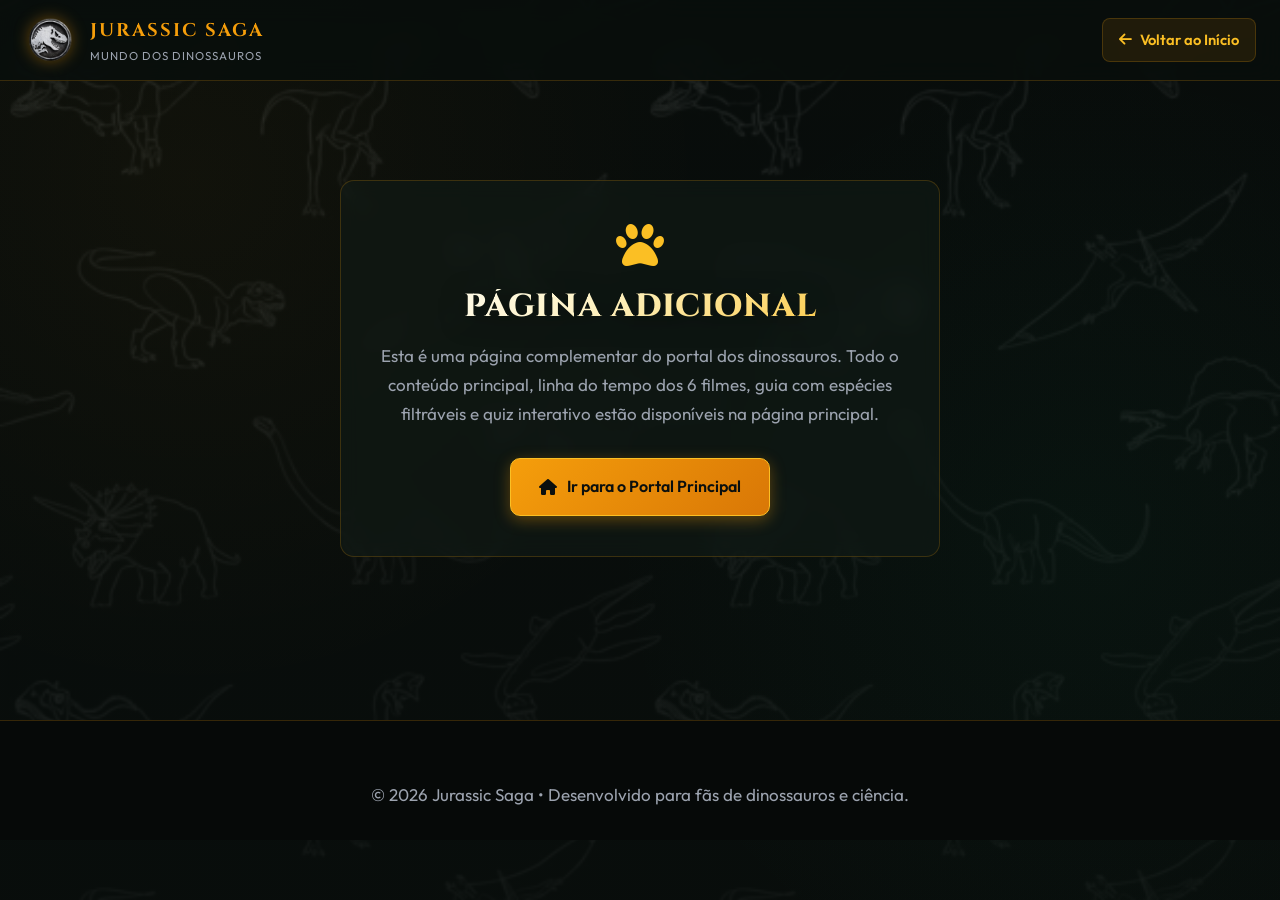
<file: outro.html>
<!DOCTYPE html>
<html lang="pt-br">

<head>
    <meta charset="UTF-8">
    <meta name="viewport" content="width=device-width, initial-scale=1.0">
    <title>Página Extra | Jurassic Saga</title>
    <link rel="shortcut icon" href="img/Favicon.png" type="image/png">
    <link rel="preconnect" href="https://fonts.googleapis.com">
    <link rel="preconnect" href="https://fonts.gstatic.com" crossorigin>
    <link href="https://fonts.googleapis.com/css2?family=Cinzel:wght@600;700;800&family=Outfit:wght@400;600&display=swap" rel="stylesheet">
    <link rel="stylesheet" href="https://cdnjs.cloudflare.com/ajax/libs/font-awesome/6.4.2/css/all.min.css">
    <link rel="stylesheet" href="css/reset.css">
    <link rel="stylesheet" href="css/estilo.css">
</head>

<body>
    <header class="cabecalho">
        <div class="nav-container">
            <a href="index.html#inicio" class="logo">
                <img src="img/logo.png" alt="Logotipo Jurassic Saga">
                <div class="logo-text">
                    <span class="logo-title">Jurassic Saga</span>
                    <span class="logo-subtitle">Mundo dos Dinossauros</span>
                </div>
            </a>
            <a href="index.html#inicio" class="nav-back-btn">
                <i class="fa-solid fa-arrow-left"></i> Voltar ao Início
            </a>
        </div>
    </header>

    <main class="container" style="padding-top: 140px; min-height: 80vh; text-align: center;">
        <div class="stat-card" style="max-width: 600px; margin: 40px auto; padding: 40px 20px;">
            <i class="fa-solid fa-paw" style="font-size: 3rem; color: var(--amber-glow); margin-bottom: 20px;"></i>
            <h1 class="hero-title" style="font-size: 2rem; margin-bottom: 16px;">Página Adicional</h1>
            <p style="color: var(--text-muted); margin-bottom: 30px;">
                Esta é uma página complementar do portal dos dinossauros. Todo o conteúdo principal, linha do tempo dos 6 filmes, guia com espécies filtráveis e quiz interativo estão disponíveis na página principal.
            </p>
            <a href="index.html" class="btn btn-primary"><i class="fa-solid fa-house"></i> Ir para o Portal Principal</a>
        </div>
    </main>

    <footer class="rodape">
        <div class="container" style="text-align: center;">
            <p>&copy; 2026 Jurassic Saga &bull; Desenvolvido para fãs de dinossauros e ciência.</p>
        </div>
    </footer>
</body>

</html>
</file>
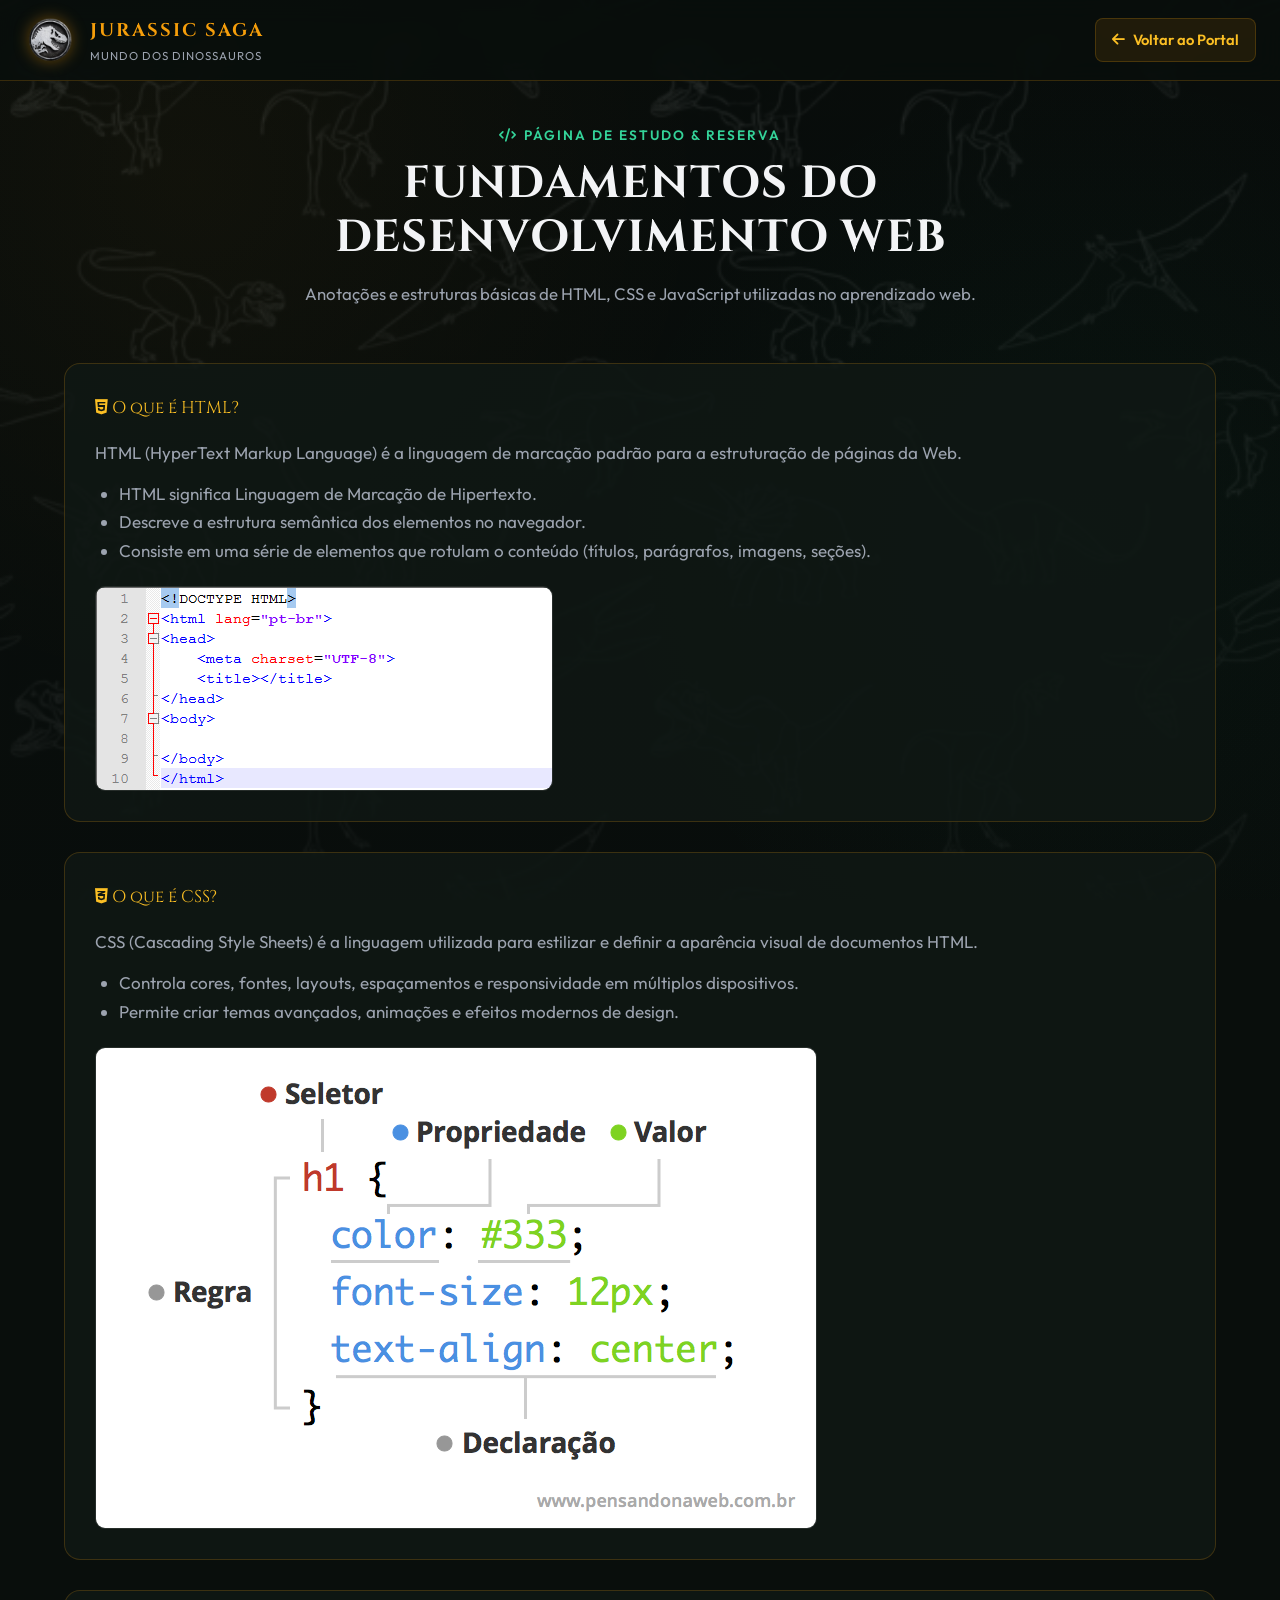
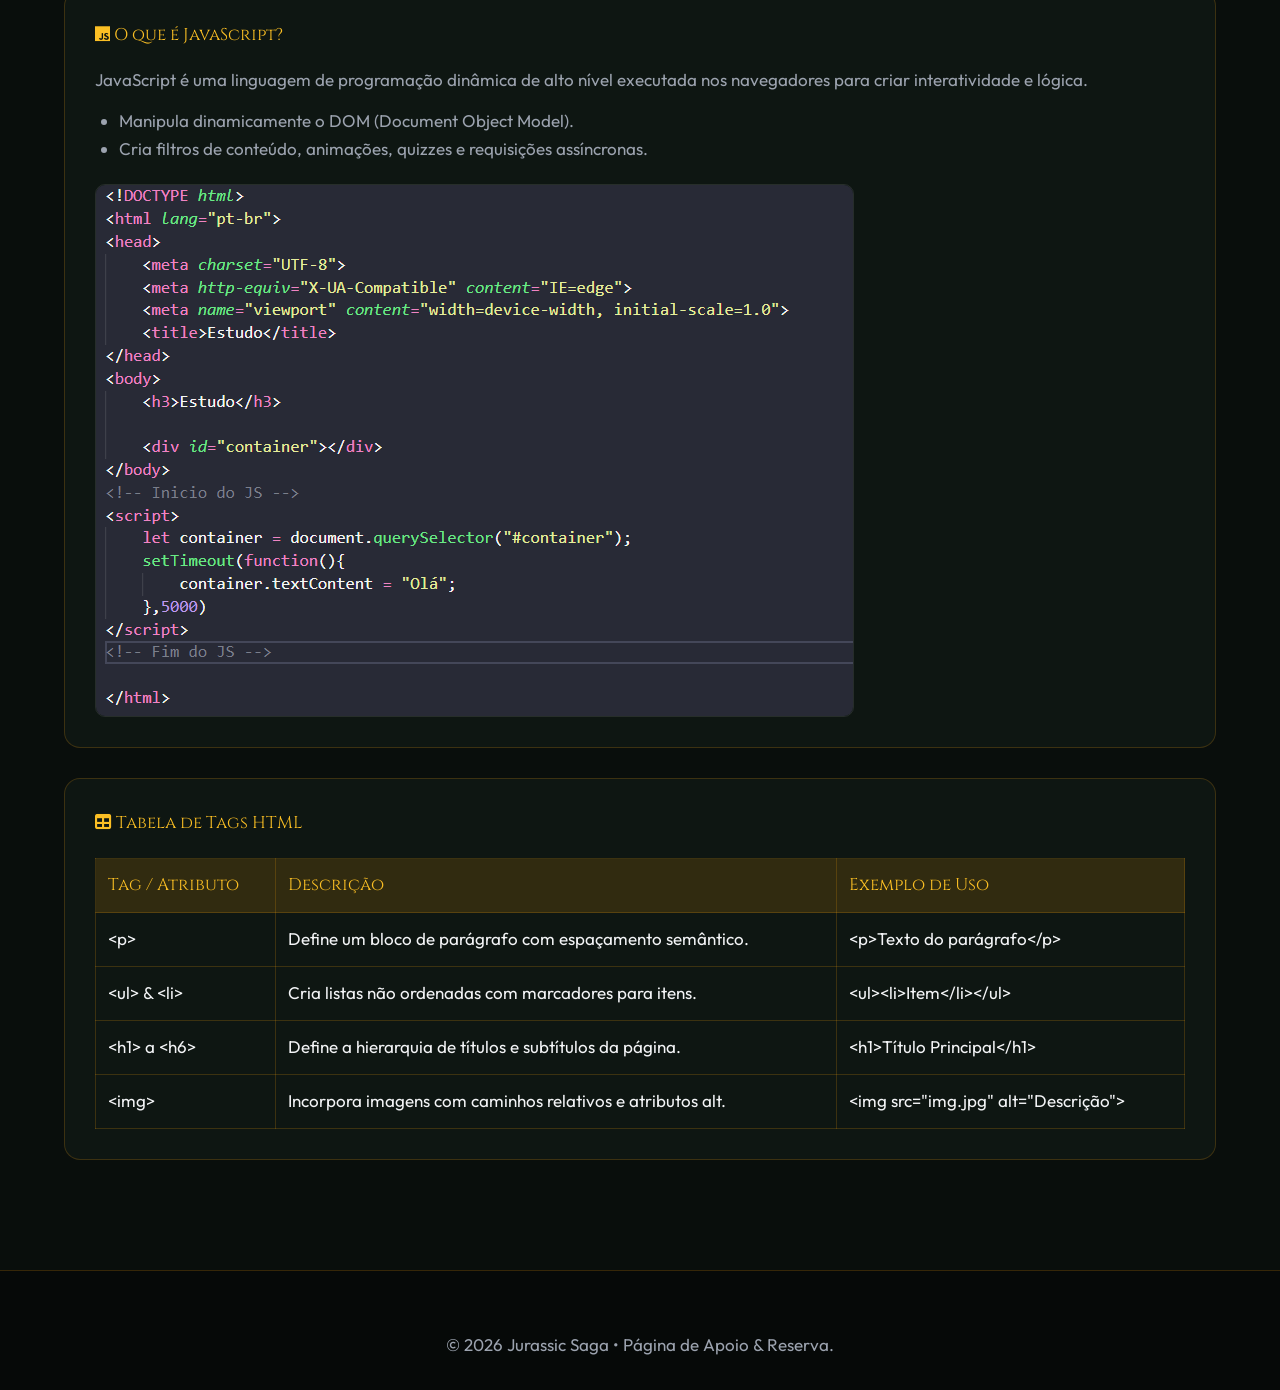
<file: reserva.html>
<!DOCTYPE html>
<html lang="pt-br">

<head>
    <meta charset="UTF-8">
    <meta name="viewport" content="width=device-width, initial-scale=1.0">
    <title>Desenvolvimento Web | Anotações &amp; Reserva</title>
    <link rel="shortcut icon" href="img/Favicon.png" type="image/png">
    <link rel="preconnect" href="https://fonts.googleapis.com">
    <link rel="preconnect" href="https://fonts.gstatic.com" crossorigin>
    <link href="https://fonts.googleapis.com/css2?family=Cinzel:wght@700&family=Outfit:wght@400;600&display=swap" rel="stylesheet">
    <link rel="stylesheet" href="https://cdnjs.cloudflare.com/ajax/libs/font-awesome/6.4.2/css/all.min.css">
    <link rel="stylesheet" href="css/reset.css">
    <link rel="stylesheet" href="css/estilo.css">
    <style>
        .reserva-page {
            padding-top: 120px;
            padding-bottom: 80px;
        }
        .reserva-card {
            background: var(--bg-surface);
            border: 1px solid var(--border-subtle);
            border-radius: 16px;
            padding: 30px;
            margin-bottom: 30px;
        }
        .reserva-card h2 {
            font-family: var(--font-heading);
            color: var(--amber-glow);
            margin-bottom: 16px;
        }
        .reserva-card ul {
            list-style: disc;
            margin-left: 24px;
            margin-bottom: 20px;
            color: var(--text-muted);
        }
        .reserva-card img {
            max-width: 100%;
            height: auto;
            border-radius: 10px;
            border: 1px solid rgba(255,255,255,0.1);
            margin-top: 15px;
        }
        table.tabela-reserva {
            width: 100%;
            border-collapse: collapse;
            margin-top: 20px;
            color: var(--text-main);
        }
        table.tabela-reserva th, table.tabela-reserva td {
            border: 1px solid var(--border-subtle);
            padding: 12px;
            text-align: left;
        }
        table.tabela-reserva th {
            background: rgba(245, 158, 11, 0.15);
            color: var(--amber-glow);
            font-family: var(--font-heading);
        }
    </style>
</head>

<body>
    <header class="cabecalho">
        <div class="nav-container">
            <a href="index.html#inicio" class="logo">
                <img src="img/logo.png" alt="Logotipo Jurassic Saga">
                <div class="logo-text">
                    <span class="logo-title">Jurassic Saga</span>
                    <span class="logo-subtitle">Mundo dos Dinossauros</span>
                </div>
            </a>
            <a href="index.html#inicio" class="nav-back-btn">
                <i class="fa-solid fa-arrow-left"></i> Voltar ao Portal
            </a>
        </div>
    </header>

    <main class="container reserva-page">
        <div class="section-header">
            <span class="section-tag"><i class="fa-solid fa-code"></i> Página de Estudo &amp; Reserva</span>
            <h1 class="section-title">Fundamentos do Desenvolvimento Web</h1>
            <p class="section-subtitle">
                Anotações e estruturas básicas de HTML, CSS e JavaScript utilizadas no aprendizado web.
            </p>
        </div>

        <div class="reserva-card">
            <h2><i class="fa-brands fa-html5"></i> O que é HTML?</h2>
            <p style="color: var(--text-muted); margin-bottom: 12px;">
                HTML (HyperText Markup Language) é a linguagem de marcação padrão para a estruturação de páginas da Web.
            </p>
            <ul>
                <li>HTML significa Linguagem de Marcação de Hipertexto.</li>
                <li>Descreve a estrutura semântica dos elementos no navegador.</li>
                <li>Consiste em uma série de elementos que rotulam o conteúdo (títulos, parágrafos, imagens, seções).</li>
            </ul>
            <img src="img/estrutura.png" alt="Estrutura Básica do HTML">
        </div>

        <div class="reserva-card">
            <h2><i class="fa-brands fa-css3-alt"></i> O que é CSS?</h2>
            <p style="color: var(--text-muted); margin-bottom: 12px;">
                CSS (Cascading Style Sheets) é a linguagem utilizada para estilizar e definir a aparência visual de documentos HTML.
            </p>
            <ul>
                <li>Controla cores, fontes, layouts, espaçamentos e responsividade em múltiplos dispositivos.</li>
                <li>Permite criar temas avançados, animações e efeitos modernos de design.</li>
            </ul>
            <img src="img/estruturacss.png" alt="Estrutura Básica do CSS">
        </div>

        <div class="reserva-card">
            <h2><i class="fa-brands fa-js"></i> O que é JavaScript?</h2>
            <p style="color: var(--text-muted); margin-bottom: 12px;">
                JavaScript é uma linguagem de programação dinâmica de alto nível executada nos navegadores para criar interatividade e lógica.
            </p>
            <ul>
                <li>Manipula dinamicamente o DOM (Document Object Model).</li>
                <li>Cria filtros de conteúdo, animações, quizzes e requisições assíncronas.</li>
            </ul>
            <img src="img/estruturajava.png" alt="Estrutura Básica do Javascript">
        </div>

        <div class="reserva-card">
            <h2><i class="fa-solid fa-table"></i> Tabela de Tags HTML</h2>
            <div class="table-responsive">
                <table class="tabela-reserva">
                    <thead>
                        <tr>
                            <th>Tag / Atributo</th>
                            <th>Descrição</th>
                            <th>Exemplo de Uso</th>
                        </tr>
                    </thead>
                    <tbody>
                        <tr>
                            <td><code>&lt;p&gt;</code></td>
                            <td>Define um bloco de parágrafo com espaçamento semântico.</td>
                            <td><code>&lt;p&gt;Texto do parágrafo&lt;/p&gt;</code></td>
                        </tr>
                        <tr>
                            <td><code>&lt;ul&gt; &amp; &lt;li&gt;</code></td>
                            <td>Cria listas não ordenadas com marcadores para itens.</td>
                            <td><code>&lt;ul&gt;&lt;li&gt;Item&lt;/li&gt;&lt;/ul&gt;</code></td>
                        </tr>
                        <tr>
                            <td><code>&lt;h1&gt; a &lt;h6&gt;</code></td>
                            <td>Define a hierarquia de títulos e subtítulos da página.</td>
                            <td><code>&lt;h1&gt;Título Principal&lt;/h1&gt;</code></td>
                        </tr>
                        <tr>
                            <td><code>&lt;img&gt;</code></td>
                            <td>Incorpora imagens com caminhos relativos e atributos <code>alt</code>.</td>
                            <td><code>&lt;img src="img.jpg" alt="Descrição"&gt;</code></td>
                        </tr>
                    </tbody>
                </table>
            </div>
        </div>
    </main>

    <footer class="rodape">
        <div class="container" style="text-align: center;">
            <p>&copy; 2026 Jurassic Saga &bull; Página de Apoio &amp; Reserva.</p>
        </div>
    </footer>
</body>

</html>
</file>
<file: css/estilo.css>
/* ==========================================================================
   JURASSIC WORLD & DINOSSAUROS - DESIGN SYSTEM & ESTILOS PRINCIPAIS
   ========================================================================== */

:root {
  /* Paleta de Cores Temática */
  --bg-dark: #090e0c;
  --bg-surface: rgba(16, 24, 20, 0.85);
  --bg-surface-hover: rgba(24, 36, 30, 0.95);
  --bg-card: rgba(13, 20, 17, 0.7);
  --bg-glass: rgba(18, 28, 23, 0.6);
  
  --amber-primary: #f59e0b;
  --amber-glow: #fbbf24;
  --amber-dark: #d97706;
  --emerald-accent: #10b981;
  --emerald-glow: #34d399;
  --emerald-dark: #047857;
  
  --text-main: #f3f4f6;
  --text-muted: #9ca3af;
  --text-dim: #6b7280;
  
  --border-subtle: rgba(245, 158, 11, 0.2);
  --border-glow: rgba(245, 158, 11, 0.5);
  --border-emerald: rgba(16, 185, 129, 0.3);
  
  /* Tipografia */
  --font-heading: 'Cinzel', serif;
  --font-body: 'Outfit', -apple-system, BlinkMacSystemFont, 'Segoe UI', Roboto, sans-serif;
  --font-serif: 'Roboto Slab', serif;
  
  /* Transições e Sombras */
  --transition: all 0.3s cubic-bezier(0.4, 0, 0.2, 1);
  --shadow-card: 0 10px 30px -10px rgba(0, 0, 0, 0.7), 0 0 15px rgba(245, 158, 11, 0.05);
  --shadow-glow: 0 0 25px rgba(245, 158, 11, 0.25);
  --shadow-emerald: 0 0 25px rgba(16, 185, 129, 0.25);
}

/* --------------------------------------------------------------------------
   RESET & CONFIGURAÇÕES GERAIS
   -------------------------------------------------------------------------- */
*, *::before, *::after {
  box-sizing: border-box;
  margin: 0;
  padding: 0;
}

html {
  scroll-behavior: smooth;
  scroll-padding-top: 90px;
  overflow-x: hidden;
  max-width: 100%;
}

body {
  background-color: var(--bg-dark);
  background-image: 
    radial-gradient(circle at 15% 20%, rgba(245, 158, 11, 0.04) 0%, transparent 40%),
    radial-gradient(circle at 85% 60%, rgba(16, 185, 129, 0.04) 0%, transparent 40%),
    linear-gradient(rgba(9, 14, 12, 0.88), rgba(9, 14, 12, 0.94)),
    url('../img/Background.jpg');
  background-attachment: fixed;
  background-size: cover;
  background-position: center;
  color: var(--text-main);
  font-family: var(--font-body);
  font-size: 17px;
  line-height: 1.7;
  overflow-x: hidden;
  max-width: 100%;
  width: 100%;
  -webkit-font-smoothing: antialiased;
}

img, picture, video, canvas, svg {
  max-width: 100%;
  height: auto;
  display: block;
}

button, a {
  -webkit-tap-highlight-color: transparent;
}

/* --------------------------------------------------------------------------
   ESTRUTURA & CONTAINER
   -------------------------------------------------------------------------- */
.container {
  max-width: 1200px;
  margin: 0 auto;
  padding: 0 24px;
}

section {
  padding: 90px 0;
  position: relative;
}

/* --------------------------------------------------------------------------
   CABEÇALHO & NAVEGAÇÃO FIXA
   -------------------------------------------------------------------------- */
.cabecalho {
  position: fixed;
  top: 0;
  left: 0;
  width: 100%;
  z-index: 1000;
  background: rgba(9, 14, 12, 0.88);
  backdrop-filter: blur(12px);
  -webkit-backdrop-filter: blur(12px);
  border-bottom: 1px solid var(--border-subtle);
  transition: var(--transition);
}

.cabecalho.scrolled {
  background: rgba(9, 14, 12, 0.96);
  box-shadow: 0 4px 20px rgba(0, 0, 0, 0.5);
}

.nav-container {
  display: flex;
  align-items: center;
  justify-content: space-between;
  height: 80px;
  max-width: 1280px;
  margin: 0 auto;
  padding: 0 24px;
}

.logo {
  display: flex;
  align-items: center;
  gap: 14px;
  text-decoration: none;
  color: var(--text-main);
}

.logo img {
  width: 52px;
  height: 52px;
  object-fit: contain;
  filter: drop-shadow(0 0 8px rgba(245, 158, 11, 0.4));
  transition: var(--transition);
}

.logo:hover img {
  transform: scale(1.08) rotate(-4deg);
}

.logo-text {
  display: flex;
  flex-direction: column;
}

.logo-title {
  font-family: var(--font-heading);
  font-size: 1.15rem;
  font-weight: 700;
  letter-spacing: 2px;
  color: var(--amber-primary);
  text-transform: uppercase;
}

.logo-subtitle {
  font-size: 0.72rem;
  letter-spacing: 1px;
  color: var(--text-muted);
  text-transform: uppercase;
}

/* Menu de Navegação Desktop */
#menu ul {
  display: flex;
  list-style: none;
  gap: 8px;
  align-items: center;
}

#menu ul li a {
  color: var(--text-main);
  text-decoration: none;
  font-size: 0.95rem;
  font-weight: 500;
  padding: 8px 16px;
  border-radius: 8px;
  transition: var(--transition);
  display: flex;
  align-items: center;
  gap: 6px;
  position: relative;
}

#menu ul li a:hover,
#menu ul li a.active {
  color: var(--amber-glow);
  background: rgba(245, 158, 11, 0.12);
  border: 1px solid rgba(245, 158, 11, 0.3);
}

#menu ul li a.active::after {
  content: '';
  position: absolute;
  bottom: -2px;
  left: 20%;
  width: 60%;
  height: 2px;
  background: var(--amber-glow);
  border-radius: 2px;
  box-shadow: 0 0 8px var(--amber-glow);
}

/* Botão Menu Mobile */
.menu-mobile-btn {
  display: none;
  background: transparent;
  border: 1px solid var(--border-subtle);
  color: var(--amber-primary);
  font-size: 1.4rem;
  padding: 8px 12px;
  border-radius: 8px;
  cursor: pointer;
  transition: var(--transition);
}

.menu-mobile-btn:hover {
  background: rgba(245, 158, 11, 0.15);
  border-color: var(--amber-primary);
}

/* Botão Voltar para Páginas Auxiliares */
.nav-back-btn {
  display: inline-flex;
  align-items: center;
  gap: 8px;
  color: var(--amber-glow);
  text-decoration: none;
  font-size: 0.92rem;
  font-weight: 600;
  padding: 8px 16px;
  border-radius: 8px;
  border: 1px solid var(--border-subtle);
  background: rgba(245, 158, 11, 0.1);
  transition: var(--transition);
  white-space: nowrap;
}

.nav-back-btn:hover {
  background: var(--amber-primary);
  color: #0b0f0e;
  box-shadow: 0 0 12px rgba(245, 158, 11, 0.3);
  transform: translateY(-2px);
}


/* --------------------------------------------------------------------------
   HERO BANNER
   -------------------------------------------------------------------------- */
.hero {
  min-height: 100vh;
  display: flex;
  align-items: center;
  justify-content: center;
  text-align: center;
  padding: 130px 24px 60px;
  position: relative;
  background: radial-gradient(circle at center, rgba(16, 24, 20, 0.6) 0%, rgba(9, 14, 12, 0.95) 100%);
}

.hero-content {
  max-width: 900px;
  z-index: 2;
}

.hero-badge {
  display: inline-flex;
  align-items: center;
  gap: 8px;
  background: rgba(245, 158, 11, 0.12);
  border: 1px solid var(--border-subtle);
  color: var(--amber-glow);
  padding: 6px 18px;
  border-radius: 50px;
  font-size: 0.85rem;
  font-weight: 600;
  text-transform: uppercase;
  letter-spacing: 1.5px;
  margin-bottom: 24px;
  box-shadow: 0 0 15px rgba(245, 158, 11, 0.1);
  animation: pulseGlow 3s infinite alternate;
}

@keyframes pulseGlow {
  0% { box-shadow: 0 0 10px rgba(245, 158, 11, 0.1); }
  100% { box-shadow: 0 0 20px rgba(245, 158, 11, 0.3); }
}

.hero-title {
  font-family: var(--font-heading);
  font-size: clamp(2.3rem, 5vw, 4rem);
  font-weight: 800;
  line-height: 1.15;
  margin-bottom: 24px;
  text-transform: uppercase;
  letter-spacing: 1px;
  background: linear-gradient(135deg, #ffffff 0%, #fef3c7 40%, var(--amber-glow) 100%);
  -webkit-background-clip: text;
  -webkit-text-fill-color: transparent;
  filter: drop-shadow(0 4px 12px rgba(0, 0, 0, 0.5));
}

.hero-description {
  font-size: clamp(1.05rem, 2vw, 1.25rem);
  color: var(--text-muted);
  max-width: 750px;
  margin: 0 auto 36px;
  line-height: 1.7;
}

.hero-actions {
  display: flex;
  gap: 16px;
  justify-content: center;
  flex-wrap: wrap;
  margin-bottom: 50px;
}

/* Botões */
.btn {
  display: inline-flex;
  align-items: center;
  justify-content: center;
  gap: 10px;
  padding: 14px 28px;
  border-radius: 10px;
  font-family: var(--font-body);
  font-size: 1rem;
  font-weight: 600;
  text-decoration: none;
  cursor: pointer;
  transition: var(--transition);
  border: none;
}

.btn-primary {
  background: linear-gradient(135deg, var(--amber-primary), var(--amber-dark));
  color: #0b0f0e;
  box-shadow: 0 4px 15px rgba(245, 158, 11, 0.35);
  border: 1px solid var(--amber-glow);
}

.btn-primary:hover {
  background: linear-gradient(135deg, var(--amber-glow), var(--amber-primary));
  box-shadow: var(--shadow-glow);
  transform: translateY(-2px);
}

.btn-outline {
  background: rgba(18, 28, 23, 0.6);
  color: var(--text-main);
  border: 1px solid rgba(255, 255, 255, 0.15);
  backdrop-filter: blur(8px);
}

.btn-outline:hover {
  background: rgba(245, 158, 11, 0.15);
  border-color: var(--amber-primary);
  color: var(--amber-glow);
  transform: translateY(-2px);
}

/* Stats do Hero */
.hero-stats {
  display: grid;
  grid-template-columns: repeat(auto-fit, minmax(180px, 1fr));
  gap: 20px;
  max-width: 850px;
  margin: 0 auto;
}

.stat-card {
  background: var(--bg-glass);
  border: 1px solid var(--border-subtle);
  border-radius: 14px;
  padding: 18px 20px;
  backdrop-filter: blur(10px);
  transition: var(--transition);
}

.stat-card:hover {
  border-color: var(--amber-primary);
  transform: translateY(-4px);
  box-shadow: var(--shadow-card);
}

.stat-number {
  display: block;
  font-family: var(--font-heading);
  font-size: 2rem;
  font-weight: 700;
  color: var(--amber-glow);
}

.stat-label {
  font-size: 0.85rem;
  color: var(--text-muted);
  text-transform: uppercase;
  letter-spacing: 1px;
}

/* --------------------------------------------------------------------------
   TÍTULOS DE SEÇÃO
   -------------------------------------------------------------------------- */
.section-header {
  text-align: center;
  max-width: 750px;
  margin: 0 auto 55px;
}

.section-tag {
  display: inline-flex;
  align-items: center;
  gap: 6px;
  color: var(--emerald-glow);
  font-size: 0.85rem;
  font-weight: 600;
  text-transform: uppercase;
  letter-spacing: 2px;
  margin-bottom: 10px;
}

.section-title {
  font-family: var(--font-heading);
  font-size: clamp(2rem, 3.5vw, 2.8rem);
  font-weight: 700;
  color: var(--text-main);
  text-transform: uppercase;
  letter-spacing: 1px;
  margin-bottom: 16px;
  line-height: 1.2;
}

.section-subtitle {
  color: var(--text-muted);
  font-size: 1.05rem;
  line-height: 1.6;
}

/* --------------------------------------------------------------------------
   SEÇÃO 1: LINHA DO TEMPO DOS FILMES (HISTÓRIA)
   -------------------------------------------------------------------------- */
.timeline-grid {
  display: flex;
  flex-direction: column;
  gap: 40px;
  position: relative;
}

.timeline-grid::before {
  content: '';
  position: absolute;
  top: 20px;
  bottom: 20px;
  left: 50%;
  width: 2px;
  background: linear-gradient(to bottom, var(--amber-primary), var(--emerald-accent), var(--amber-primary));
  opacity: 0.3;
  transform: translateX(-50%);
}

.movie-card {
  display: grid;
  grid-template-columns: 1fr 1fr;
  gap: 36px;
  background: var(--bg-surface);
  border: 1px solid var(--border-subtle);
  border-radius: 18px;
  padding: 30px;
  backdrop-filter: blur(12px);
  transition: var(--transition);
  position: relative;
  box-shadow: var(--shadow-card);
}

.movie-card:hover {
  border-color: var(--amber-primary);
  box-shadow: var(--shadow-glow);
  transform: translateY(-3px);
}

.movie-card:nth-child(even) {
  direction: rtl;
}

.movie-card:nth-child(even) .movie-content {
  direction: ltr;
}

.movie-media {
  position: relative;
  border-radius: 14px;
  overflow: hidden;
  background: #000;
  cursor: pointer;
  box-shadow: 0 8px 24px rgba(0, 0, 0, 0.6);
  aspect-ratio: 16 / 10;
}

.movie-media img {
  width: 100%;
  height: 100%;
  object-fit: cover;
  transition: transform 0.6s cubic-bezier(0.16, 1, 0.3, 1);
  display: block;
}

.movie-media:hover img {
  transform: scale(1.06);
}

.movie-media-badge {
  position: absolute;
  top: 14px;
  left: 14px;
  background: rgba(0, 0, 0, 0.75);
  backdrop-filter: blur(6px);
  color: var(--amber-glow);
  border: 1px solid var(--border-subtle);
  padding: 4px 12px;
  border-radius: 6px;
  font-size: 0.8rem;
  font-weight: 600;
  z-index: 2;
}

.movie-media-caption {
  position: absolute;
  bottom: 0;
  left: 0;
  right: 0;
  background: linear-gradient(to top, rgba(0, 0, 0, 0.9), transparent);
  color: #e5e7eb;
  padding: 18px 14px 8px;
  font-size: 0.85rem;
  font-style: italic;
  display: flex;
  align-items: center;
  gap: 6px;
}

.movie-content {
  display: flex;
  flex-direction: column;
  justify-content: center;
}

.movie-header {
  display: flex;
  align-items: center;
  gap: 12px;
  margin-bottom: 12px;
  flex-wrap: wrap;
}

.movie-year {
  background: rgba(245, 158, 11, 0.15);
  border: 1px solid var(--amber-primary);
  color: var(--amber-glow);
  font-family: var(--font-heading);
  font-weight: 700;
  font-size: 0.95rem;
  padding: 4px 12px;
  border-radius: 6px;
}

.movie-director {
  color: var(--emerald-glow);
  font-size: 0.85rem;
  font-weight: 500;
}

.movie-title {
  font-family: var(--font-heading);
  font-size: 1.55rem;
  font-weight: 700;
  color: #fff;
  margin-bottom: 14px;
  line-height: 1.3;
}

.movie-text {
  color: var(--text-muted);
  font-size: 0.98rem;
  line-height: 1.75;
  margin-bottom: 18px;
}

.movie-highlight {
  background: rgba(16, 185, 129, 0.08);
  border-left: 3px solid var(--emerald-accent);
  padding: 10px 16px;
  border-radius: 0 8px 8px 0;
  font-size: 0.9rem;
  color: #d1fae5;
}

/* --------------------------------------------------------------------------
   SEÇÃO 2: GUIA INTERATIVO DE DINOSSAUROS (TIPOS)
   -------------------------------------------------------------------------- */
.filter-wrapper {
  display: flex;
  justify-content: center;
  gap: 12px;
  margin-bottom: 45px;
  flex-wrap: wrap;
}

.filter-btn {
  background: var(--bg-surface);
  border: 1px solid var(--border-subtle);
  color: var(--text-muted);
  padding: 10px 22px;
  border-radius: 50px;
  font-family: var(--font-body);
  font-size: 0.95rem;
  font-weight: 600;
  cursor: pointer;
  transition: var(--transition);
  display: inline-flex;
  align-items: center;
  gap: 8px;
}

.filter-btn:hover,
.filter-btn.active {
  background: var(--amber-primary);
  border-color: var(--amber-glow);
  color: #0b0f0e;
  box-shadow: 0 0 15px rgba(245, 158, 11, 0.4);
  transform: translateY(-2px);
}

.dino-grid {
  display: grid;
  grid-template-columns: repeat(auto-fit, minmax(320px, 1fr));
  gap: 30px;
}

.dino-card {
  background: var(--bg-surface);
  border: 1px solid var(--border-subtle);
  border-radius: 18px;
  overflow: hidden;
  display: flex;
  flex-direction: column;
  transition: var(--transition);
  box-shadow: var(--shadow-card);
  backdrop-filter: blur(10px);
}

.dino-card:hover {
  border-color: var(--amber-primary);
  transform: translateY(-6px);
  box-shadow: var(--shadow-glow);
}

.dino-card.hidden {
  display: none !important;
}

.dino-media {
  position: relative;
  aspect-ratio: 16 / 10;
  overflow: hidden;
  background: #000;
  cursor: pointer;
}

.dino-media img {
  width: 100%;
  height: 100%;
  object-fit: cover;
  transition: transform 0.5s ease;
}

.dino-card:hover .dino-media img {
  transform: scale(1.08);
}

.dino-badge {
  position: absolute;
  top: 14px;
  left: 14px;
  padding: 4px 12px;
  border-radius: 50px;
  font-size: 0.75rem;
  font-weight: 700;
  text-transform: uppercase;
  letter-spacing: 1px;
}

.badge-carnivoro {
  background: rgba(220, 38, 38, 0.85);
  color: #fff;
  border: 1px solid #ef4444;
}

.badge-herbivoro {
  background: rgba(16, 185, 129, 0.85);
  color: #fff;
  border: 1px solid #34d399;
}

.badge-voador {
  background: rgba(59, 130, 246, 0.85);
  color: #fff;
  border: 1px solid #60a5fa;
}

.badge-aquatico {
  background: rgba(6, 182, 212, 0.85);
  color: #fff;
  border: 1px solid #22d3ee;
}

.dino-body {
  padding: 24px;
  display: flex;
  flex-direction: column;
  flex: 1;
}

.dino-card-title {
  font-family: var(--font-heading);
  font-size: 1.4rem;
  color: #fff;
  margin-bottom: 8px;
}

.dino-subtitle {
  color: var(--amber-glow);
  font-size: 0.88rem;
  font-weight: 500;
  margin-bottom: 14px;
}

.dino-desc {
  color: var(--text-muted);
  font-size: 0.93rem;
  line-height: 1.65;
  margin-bottom: 20px;
}

.dino-species-list {
  margin-top: auto;
  border-top: 1px solid rgba(255, 255, 255, 0.08);
  padding-top: 16px;
  display: flex;
  flex-direction: column;
  gap: 10px;
}

.dino-species-item {
  display: flex;
  flex-direction: column;
  background: rgba(0, 0, 0, 0.3);
  padding: 10px 14px;
  border-radius: 8px;
  border-left: 3px solid var(--amber-primary);
  cursor: pointer;
  transition: var(--transition);
  position: relative;
}

.dino-species-item:hover {
  background: rgba(245, 158, 11, 0.14);
  border-left-color: var(--amber-glow);
  transform: translateX(4px);
  box-shadow: 0 4px 12px rgba(0, 0, 0, 0.4);
}

.species-name {
  font-weight: 700;
  font-size: 0.95rem;
  color: #fff;
  display: flex;
  align-items: center;
  justify-content: space-between;
}

.species-name .api-hint-badge {
  font-size: 0.7rem;
  color: var(--emerald-glow);
  font-weight: 500;
  opacity: 0.8;
  display: inline-flex;
  align-items: center;
  gap: 4px;
}

.species-info {
  font-size: 0.83rem;
  color: var(--text-muted);
  margin-top: 3px;
}

/* --------------------------------------------------------------------------
   SEÇÃO: ENCICLOPÉDIA PALEONTOLÓGICA AO VIVO (API EM PORTUGUÊS)
   -------------------------------------------------------------------------- */
.api-section {
  position: relative;
}

.api-explorer-box {
  background: var(--bg-surface);
  border: 1px solid var(--border-glow);
  border-radius: 20px;
  padding: 36px;
  box-shadow: var(--shadow-card);
  backdrop-filter: blur(14px);
  position: relative;
  overflow: hidden;
}

.api-explorer-box::before {
  content: '';
  position: absolute;
  top: 0;
  left: 0;
  width: 100%;
  height: 4px;
  background: linear-gradient(90deg, var(--amber-primary), var(--emerald-accent), var(--amber-glow));
}

.api-search-wrapper {
  display: flex;
  gap: 14px;
  align-items: center;
  flex-wrap: wrap;
  margin-bottom: 22px;
}

.api-input-group {
  position: relative;
  flex: 1;
  min-width: 280px;
  display: flex;
  align-items: center;
  background: rgba(0, 0, 0, 0.45);
  border: 1px solid var(--border-subtle);
  border-radius: 12px;
  padding: 4px;
  transition: var(--transition);
}

.api-input-group:focus-within {
  border-color: var(--amber-primary);
  box-shadow: 0 0 15px rgba(245, 158, 11, 0.25);
}

.api-search-icon {
  position: absolute;
  left: 18px;
  color: var(--amber-glow);
  font-size: 1.1rem;
  pointer-events: none;
}

#apiDinoInput {
  flex: 1;
  background: transparent;
  border: none;
  outline: none;
  color: #fff;
  font-family: var(--font-body);
  font-size: 1rem;
  padding: 12px 14px 12px 48px;
}

#apiDinoInput::placeholder {
  color: var(--text-dim);
}

.api-input-group .btn {
  padding: 12px 24px;
  font-size: 0.95rem;
  border-radius: 9px;
  flex-shrink: 0;
}

.api-random-btn {
  white-space: nowrap;
  padding: 14px 22px;
  border-radius: 12px;
}

.api-presets-container {
  display: flex;
  align-items: center;
  gap: 12px;
  flex-wrap: wrap;
  margin-bottom: 28px;
}

.api-presets-label {
  font-size: 0.85rem;
  color: var(--emerald-glow);
  font-weight: 600;
  display: flex;
  align-items: center;
  gap: 6px;
  white-space: nowrap;
}

.api-preset-tags {
  display: flex;
  gap: 8px;
  flex-wrap: wrap;
}

.preset-pill {
  background: rgba(245, 158, 11, 0.08);
  border: 1px solid var(--border-subtle);
  color: var(--amber-glow);
  padding: 6px 14px;
  border-radius: 50px;
  font-size: 0.82rem;
  font-weight: 500;
  cursor: pointer;
  transition: var(--transition);
  display: inline-flex;
  align-items: center;
  gap: 6px;
}

.preset-pill:hover,
.preset-pill.active {
  background: var(--amber-primary);
  color: #0b0f0e;
  border-color: var(--amber-glow);
  transform: translateY(-2px);
  box-shadow: 0 0 10px rgba(245, 158, 11, 0.35);
}

.api-result-card {
  background: rgba(0, 0, 0, 0.35);
  border: 1px solid var(--border-subtle);
  border-radius: 16px;
  padding: 28px;
  transition: var(--transition);
  min-height: 220px;
}

.api-result-grid {
  display: grid;
  grid-template-columns: 320px 1fr;
  gap: 30px;
  align-items: start;
}

.api-result-media {
  position: relative;
  border-radius: 14px;
  overflow: hidden;
  background: #000;
  border: 1px solid var(--border-subtle);
  box-shadow: var(--shadow-card);
  aspect-ratio: 16 / 11;
}

.api-result-media img {
  width: 100%;
  height: 100%;
  object-fit: cover;
  display: block;
  transition: transform 0.4s ease;
}

.api-result-media:hover img {
  transform: scale(1.05);
}

.api-result-badge {
  display: inline-flex;
  align-items: center;
  gap: 6px;
  background: rgba(16, 185, 129, 0.15);
  border: 1px solid var(--emerald-accent);
  color: var(--emerald-glow);
  padding: 4px 12px;
  border-radius: 50px;
  font-size: 0.8rem;
  font-weight: 600;
  margin-bottom: 12px;
}

.api-result-title {
  font-family: var(--font-heading);
  font-size: 1.8rem;
  color: #fff;
  margin-bottom: 6px;
  line-height: 1.2;
}

.api-result-subtitle {
  color: var(--amber-glow);
  font-size: 0.95rem;
  font-weight: 500;
  margin-bottom: 16px;
  display: block;
}

.api-result-extract {
  color: var(--text-muted);
  font-size: 1rem;
  line-height: 1.75;
  margin-bottom: 22px;
}

.api-result-actions {
  display: flex;
  gap: 12px;
  flex-wrap: wrap;
}

.api-loading-state {
  text-align: center;
  padding: 45px 20px;
  display: flex;
  flex-direction: column;
  align-items: center;
  justify-content: center;
  gap: 16px;
}

.api-spinner {
  width: 50px;
  height: 50px;
  border: 4px solid rgba(245, 158, 11, 0.2);
  border-top-color: var(--amber-glow);
  border-radius: 50%;
  animation: apiSpin 0.9s linear infinite;
}

@keyframes apiSpin {
  to { transform: rotate(360deg); }
}

.api-error-state {
  text-align: center;
  padding: 35px 20px;
  color: var(--text-muted);
}

.api-error-state i {
  font-size: 2.5rem;
  color: var(--amber-primary);
  margin-bottom: 14px;
}

/* --------------------------------------------------------------------------
   SEÇÃO 3: DESCOBERTAS RECENTES
   -------------------------------------------------------------------------- */
.discoveries-grid {
  display: grid;
  grid-template-columns: repeat(auto-fit, minmax(280px, 1fr));
  gap: 28px;
  margin-top: 20px;
}

.discovery-card {
  background: var(--bg-surface);
  border: 1px solid var(--border-subtle);
  border-radius: 16px;
  padding: 28px 24px;
  transition: var(--transition);
  position: relative;
  overflow: hidden;
}

.discovery-card::before {
  content: '';
  position: absolute;
  top: 0;
  left: 0;
  width: 100%;
  height: 4px;
  background: linear-gradient(90deg, var(--amber-primary), var(--emerald-accent));
  opacity: 0.8;
}

.discovery-card:hover {
  border-color: var(--emerald-accent);
  box-shadow: var(--shadow-emerald);
  transform: translateY(-5px);
}

.discovery-icon {
  width: 56px;
  height: 56px;
  border-radius: 14px;
  background: rgba(16, 185, 129, 0.15);
  border: 1px solid var(--border-emerald);
  color: var(--emerald-glow);
  display: flex;
  align-items: center;
  justify-content: center;
  font-size: 1.5rem;
  margin-bottom: 20px;
}

.discovery-title {
  font-family: var(--font-heading);
  font-size: 1.25rem;
  color: #fff;
  margin-bottom: 12px;
}

.discovery-text {
  color: var(--text-muted);
  font-size: 0.93rem;
  line-height: 1.7;
}

/* --------------------------------------------------------------------------
   SEÇÃO 4: CURIOSIDADES
   -------------------------------------------------------------------------- */
.curiosities-wrapper {
  max-width: 900px;
  margin: 0 auto;
  display: flex;
  flex-direction: column;
  gap: 18px;
}

.accordion-item {
  background: var(--bg-surface);
  border: 1px solid var(--border-subtle);
  border-radius: 14px;
  overflow: hidden;
  transition: var(--transition);
}

.accordion-item.active {
  border-color: var(--amber-primary);
  box-shadow: 0 0 15px rgba(245, 158, 11, 0.15);
}

.accordion-header {
  width: 100%;
  padding: 20px 24px;
  display: flex;
  align-items: center;
  justify-content: space-between;
  background: transparent;
  border: none;
  color: #fff;
  font-family: var(--font-heading);
  font-size: 1.15rem;
  font-weight: 600;
  text-align: left;
  cursor: pointer;
  transition: var(--transition);
}

.accordion-header:hover {
  color: var(--amber-glow);
  background: rgba(245, 158, 11, 0.05);
}

.accordion-icon {
  width: 32px;
  height: 32px;
  border-radius: 50%;
  background: rgba(255, 255, 255, 0.08);
  display: flex;
  align-items: center;
  justify-content: center;
  font-size: 0.9rem;
  color: var(--amber-glow);
  transition: transform 0.3s ease;
  flex-shrink: 0;
  margin-left: 12px;
}

.accordion-item.active .accordion-icon {
  transform: rotate(180deg);
  background: var(--amber-primary);
  color: #0b0f0e;
}

.accordion-body {
  max-height: 0;
  overflow: hidden;
  transition: max-height 0.4s cubic-bezier(0.16, 1, 0.3, 1), padding 0.3s ease;
  padding: 0 24px;
}

.accordion-item.active .accordion-body {
  max-height: 500px;
  padding: 0 24px 24px;
}

.accordion-body p {
  color: var(--text-muted);
  font-size: 0.95rem;
  line-height: 1.75;
}

/* --------------------------------------------------------------------------
   SEÇÃO 5: QUIZ INTERATIVO JURASSIC
   -------------------------------------------------------------------------- */
.quiz-box {
  background: var(--bg-surface);
  border: 1px solid var(--border-subtle);
  border-radius: 20px;
  max-width: 800px;
  margin: 0 auto;
  padding: 40px;
  box-shadow: var(--shadow-card);
  backdrop-filter: blur(14px);
  position: relative;
}

.quiz-header {
  display: flex;
  justify-content: space-between;
  align-items: center;
  border-bottom: 1px solid rgba(255, 255, 255, 0.1);
  padding-bottom: 20px;
  margin-bottom: 28px;
}

.quiz-progress-text {
  color: var(--amber-glow);
  font-weight: 600;
  font-size: 0.95rem;
}

.quiz-score-live {
  color: var(--emerald-glow);
  font-weight: 600;
  font-size: 0.95rem;
}

.quiz-question-title {
  font-family: var(--font-heading);
  font-size: 1.35rem;
  color: #fff;
  margin-bottom: 24px;
  line-height: 1.4;
}

.quiz-options {
  display: flex;
  flex-direction: column;
  gap: 14px;
  margin-bottom: 28px;
}

.quiz-option {
  background: rgba(0, 0, 0, 0.4);
  border: 1px solid rgba(255, 255, 255, 0.12);
  color: var(--text-main);
  padding: 16px 20px;
  border-radius: 12px;
  font-family: var(--font-body);
  font-size: 1rem;
  text-align: left;
  cursor: pointer;
  transition: var(--transition);
  display: flex;
  align-items: center;
  gap: 12px;
}

.quiz-option:hover:not([disabled]) {
  background: rgba(245, 158, 11, 0.12);
  border-color: var(--amber-primary);
  color: var(--amber-glow);
  transform: translateX(4px);
}

.quiz-option.correct {
  background: rgba(16, 185, 129, 0.2) !important;
  border-color: var(--emerald-accent) !important;
  color: #34d399 !important;
}

.quiz-option.incorrect {
  background: rgba(239, 68, 68, 0.2) !important;
  border-color: #ef4444 !important;
  color: #f87171 !important;
}

.quiz-feedback {
  margin-top: 16px;
  padding: 14px;
  border-radius: 10px;
  font-size: 0.95rem;
  display: none;
}

.quiz-feedback.show-correct {
  display: block;
  background: rgba(16, 185, 129, 0.15);
  border: 1px solid var(--emerald-accent);
  color: #a7f3d0;
}

.quiz-feedback.show-incorrect {
  display: block;
  background: rgba(239, 68, 68, 0.15);
  border: 1px solid #ef4444;
  color: #fca5a5;
}

.quiz-footer {
  display: flex;
  justify-content: flex-end;
  margin-top: 24px;
}

.quiz-result-view {
  display: none;
  text-align: center;
  padding: 20px 0;
}

.quiz-result-view.active {
  display: block;
}

.result-badge {
  font-size: 3.5rem;
  margin-bottom: 16px;
}

.result-title {
  font-family: var(--font-heading);
  font-size: 1.8rem;
  color: var(--amber-glow);
  margin-bottom: 12px;
}

.result-score {
  font-size: 1.2rem;
  color: #fff;
  margin-bottom: 24px;
}

/* --------------------------------------------------------------------------
   RODAPÉ
   -------------------------------------------------------------------------- */
.rodape {
  background: #060908;
  border-top: 1px solid var(--border-subtle);
  padding: 60px 0 30px;
  color: var(--text-muted);
}

.footer-top {
  display: grid;
  grid-template-columns: 2fr 1fr 1fr;
  gap: 40px;
  margin-bottom: 50px;
}

.footer-brand p {
  margin-top: 14px;
  color: var(--text-dim);
  max-width: 380px;
  font-size: 0.92rem;
}

.footer-col h4 {
  font-family: var(--font-heading);
  color: #fff;
  font-size: 1.1rem;
  margin-bottom: 18px;
  text-transform: uppercase;
}

.footer-col ul {
  list-style: none;
  display: flex;
  flex-direction: column;
  gap: 10px;
}

.footer-col ul li a {
  color: var(--text-muted);
  text-decoration: none;
  font-size: 0.92rem;
  transition: var(--transition);
}

.footer-col ul li a:hover {
  color: var(--amber-glow);
  padding-left: 4px;
}

.footer-bottom {
  border-top: 1px solid rgba(255, 255, 255, 0.06);
  padding-top: 24px;
  display: flex;
  justify-content: space-between;
  align-items: center;
  flex-wrap: wrap;
  gap: 16px;
  font-size: 0.85rem;
  color: var(--text-dim);
}

/* --------------------------------------------------------------------------
   MODAL LIGHTBOX DE IMAGENS
   -------------------------------------------------------------------------- */
.lightbox-modal {
  position: fixed;
  inset: 0;
  z-index: 2000;
  background: rgba(0, 0, 0, 0.92);
  backdrop-filter: blur(16px);
  display: flex;
  align-items: center;
  justify-content: center;
  padding: 24px;
  opacity: 0;
  visibility: hidden;
  transition: var(--transition);
}

.lightbox-modal.open {
  opacity: 1;
  visibility: visible;
}

.lightbox-content {
  position: relative;
  max-width: 900px;
  width: 100%;
  text-align: center;
}

.lightbox-img {
  max-width: 100%;
  max-height: 80vh;
  border-radius: 12px;
  border: 1px solid var(--border-glow);
  box-shadow: 0 10px 40px rgba(0, 0, 0, 0.8);
  object-fit: contain;
}

.lightbox-caption {
  color: var(--amber-glow);
  margin-top: 16px;
  font-size: 1.1rem;
  font-family: var(--font-heading);
}

.lightbox-close {
  position: absolute;
  top: -45px;
  right: 0;
  background: transparent;
  border: none;
  color: #fff;
  font-size: 2rem;
  cursor: pointer;
  transition: var(--transition);
}

.lightbox-close:hover {
  color: var(--amber-primary);
  transform: scale(1.15);
}

/* --------------------------------------------------------------------------
   BOTÃO VOLTAR AO TOPO
   -------------------------------------------------------------------------- */
.back-to-top {
  position: fixed;
  bottom: 30px;
  right: 30px;
  width: 48px;
  height: 48px;
  border-radius: 50%;
  background: var(--amber-primary);
  color: #0b0f0e;
  border: 1px solid var(--amber-glow);
  box-shadow: 0 4px 15px rgba(245, 158, 11, 0.4);
  cursor: pointer;
  display: flex;
  align-items: center;
  justify-content: center;
  font-size: 1.2rem;
  z-index: 990;
  opacity: 0;
  visibility: hidden;
  transform: translateY(20px);
  transition: var(--transition);
}

.back-to-top.visible {
  opacity: 1;
  visibility: visible;
  transform: translateY(0);
}

.back-to-top:hover {
  background: var(--amber-glow);
  box-shadow: var(--shadow-glow);
  transform: translateY(-4px);
}

/* --------------------------------------------------------------------------
   RESPONSIVIDADE (MEDIA QUERIES) & SUPORTE MOBILE
   -------------------------------------------------------------------------- */

/* Telas Médias e Tablets (max-width: 1024px) */
@media (max-width: 1024px) {
  .container {
    padding: 0 20px;
  }

  .movie-card {
    grid-template-columns: 1fr;
    gap: 24px;
    direction: ltr !important;
  }

  .movie-card .movie-content {
    direction: ltr !important;
  }

  .timeline-grid::before {
    display: none;
  }

  .dino-grid {
    grid-template-columns: repeat(auto-fit, minmax(280px, 1fr));
    gap: 24px;
  }

  .discoveries-grid {
    grid-template-columns: repeat(auto-fit, minmax(240px, 1fr));
    gap: 20px;
  }

  .footer-top {
    grid-template-columns: 1fr 1fr;
    gap: 32px;
  }
}

/* Telas de Celular e Tablets Pequenos (max-width: 768px) */
@media (max-width: 768px) {
  /* Configurações Globais Mobile */
  html {
    scroll-padding-top: 76px;
  }

  body {
    font-size: 16px;
    background-attachment: scroll; /* Performance otimizada no iOS/Android */
  }

  section {
    padding: 55px 0;
  }

  .container {
    padding: 0 18px;
  }

  /* Cabeçalho e Menu Hambúrguer Mobile */
  .cabecalho {
    height: 70px;
  }

  .nav-container {
    height: 70px;
    padding: 0 18px;
  }

  .logo {
    gap: 10px;
  }

  .logo img {
    width: 44px;
    height: 44px;
  }

  .logo-title {
    font-size: 1.05rem;
    letter-spacing: 1.5px;
  }

  .logo-subtitle {
    font-size: 0.68rem;
    letter-spacing: 0.5px;
  }

  .menu-mobile-btn {
    display: flex;
    align-items: center;
    justify-content: center;
    width: 44px;
    height: 44px;
    font-size: 1.35rem;
    padding: 0;
    border-radius: 10px;
    cursor: pointer;
    flex-shrink: 0;
  }

  #menu {
    position: fixed;
    top: 70px;
    left: 0;
    width: 100%;
    background: rgba(9, 14, 12, 0.98);
    backdrop-filter: blur(24px);
    -webkit-backdrop-filter: blur(24px);
    border-bottom: 2px solid var(--border-subtle);
    padding: 18px 18px 24px;
    max-height: calc(100dvh - 70px);
    overflow-y: auto;
    -webkit-overflow-scrolling: touch;
    transform: translateY(-130%);
    opacity: 0;
    visibility: hidden;
    transition: transform 0.35s cubic-bezier(0.16, 1, 0.3, 1), opacity 0.3s ease, visibility 0.3s;
    box-shadow: 0 14px 35px rgba(0, 0, 0, 0.85);
    z-index: 999;
  }

  #menu.menu-open {
    transform: translateY(0);
    opacity: 1;
    visibility: visible;
  }

  #menu ul {
    flex-direction: column;
    align-items: stretch;
    gap: 8px;
    width: 100%;
  }

  #menu ul li {
    width: 100%;
  }

  #menu ul li a {
    padding: 13px 18px;
    font-size: 1.02rem;
    border-radius: 10px;
    display: flex;
    align-items: center;
    gap: 12px;
    min-height: 48px;
    width: 100%;
    background: rgba(255, 255, 255, 0.03);
  }

  #menu ul li a.active {
    background: rgba(245, 158, 11, 0.16);
    border: 1px solid var(--amber-glow);
  }

  #menu ul li a.active::after {
    display: none;
  }

  /* Hero Banner Mobile */
  .hero {
    min-height: auto;
    padding: 105px 16px 45px;
  }

  .hero-badge {
    font-size: 0.78rem;
    padding: 6px 14px;
    letter-spacing: 1px;
    margin-bottom: 18px;
    max-width: 100%;
    white-space: normal;
    text-align: center;
    line-height: 1.4;
  }

  .hero-title {
    font-size: clamp(1.85rem, 7.5vw, 2.6rem);
    line-height: 1.18;
    margin-bottom: 18px;
    word-break: break-word;
  }

  .hero-description {
    font-size: 1.02rem;
    line-height: 1.6;
    margin-bottom: 28px;
    padding: 0 4px;
  }

  .hero-actions {
    flex-direction: column;
    gap: 12px;
    width: 100%;
    max-width: 380px;
    margin: 0 auto 36px;
  }

  .hero-actions .btn {
    width: 100%;
    padding: 14px 20px;
    font-size: 0.98rem;
    min-height: 48px;
  }

  .hero-stats {
    grid-template-columns: repeat(2, 1fr);
    gap: 12px;
    max-width: 450px;
    width: 100%;
  }

  .stat-card {
    padding: 14px 12px;
    border-radius: 12px;
  }

  .stat-number {
    font-size: 1.65rem;
  }

  .stat-label {
    font-size: 0.76rem;
    letter-spacing: 0.6px;
  }

  /* Cabeçalhos de Seção Mobile */
  .section-header {
    margin-bottom: 38px;
    padding: 0 6px;
  }

  .section-tag {
    font-size: 0.78rem;
    letter-spacing: 1.5px;
    margin-bottom: 8px;
  }

  .section-title {
    font-size: clamp(1.55rem, 6vw, 2.2rem);
    line-height: 1.22;
    margin-bottom: 12px;
    word-break: break-word;
  }

  .section-subtitle {
    font-size: 0.95rem;
    line-height: 1.6;
  }

  /* Seção 1: Linha do Tempo e Cards dos Filmes */
  .timeline-grid {
    gap: 22px;
  }

  .timeline-grid::before {
    display: none;
  }

  .movie-card {
    grid-template-columns: 1fr;
    gap: 18px;
    padding: 18px 16px;
    border-radius: 16px;
    direction: ltr !important;
  }

  .movie-card .movie-content {
    direction: ltr !important;
  }

  .movie-media {
    border-radius: 10px;
    aspect-ratio: 16 / 10;
  }

  .movie-media-badge {
    top: 10px;
    left: 10px;
    font-size: 0.75rem;
    padding: 3px 10px;
  }

  .movie-media-caption {
    padding: 14px 10px 6px;
    font-size: 0.78rem;
    line-height: 1.35;
  }

  .movie-header {
    gap: 8px;
    margin-bottom: 10px;
  }

  .movie-year {
    font-size: 0.85rem;
    padding: 3px 10px;
  }

  .movie-director {
    font-size: 0.8rem;
  }

  .movie-title {
    font-size: 1.28rem;
    margin-bottom: 10px;
    line-height: 1.3;
  }

  .movie-text {
    font-size: 0.92rem;
    line-height: 1.65;
    margin-bottom: 14px;
  }

  .movie-highlight {
    font-size: 0.85rem;
    padding: 10px 14px;
    border-radius: 0 8px 8px 0;
    line-height: 1.5;
  }

  /* Seção 2: Filtros e Guia de Dinossauros */
  .filter-wrapper {
    display: flex;
    flex-wrap: nowrap;
    overflow-x: auto;
    -webkit-overflow-scrolling: touch;
    padding: 4px 18px 14px;
    margin: 0 -18px 28px;
    gap: 8px;
    justify-content: flex-start;
    scrollbar-width: none;
  }

  .filter-wrapper::-webkit-scrollbar {
    display: none;
  }

  .filter-btn {
    flex-shrink: 0;
    padding: 10px 18px;
    font-size: 0.86rem;
    border-radius: 30px;
    white-space: nowrap;
    min-height: 42px;
  }

  .dino-grid {
    grid-template-columns: 1fr;
    gap: 22px;
  }

  .dino-card {
    border-radius: 16px;
  }

  .dino-media {
    aspect-ratio: 16 / 10;
  }

  .dino-badge {
    top: 12px;
    left: 12px;
    font-size: 0.72rem;
    padding: 3px 10px;
  }

  .dino-body {
    padding: 20px 16px;
  }

  .dino-card-title {
    font-size: 1.25rem;
    margin-bottom: 6px;
  }

  .dino-subtitle {
    font-size: 0.82rem;
    margin-bottom: 12px;
    line-height: 1.4;
  }

  .dino-desc {
    font-size: 0.9rem;
    line-height: 1.6;
    margin-bottom: 16px;
  }

  .dino-species-list {
    padding-top: 14px;
    gap: 8px;
  }

  .dino-species-item {
    padding: 9px 12px;
  }

  .species-name {
    font-size: 0.88rem;
  }

  .species-info {
    font-size: 0.8rem;
    line-height: 1.5;
  }

  /* Seção: Enciclopédia Fóssil ao Vivo (API) Mobile */
  .api-explorer-box {
    padding: 22px 16px;
    border-radius: 16px;
  }

  .api-search-wrapper {
    flex-direction: column;
    align-items: stretch;
    gap: 10px;
  }

  .api-input-group {
    min-width: 100%;
  }

  .api-random-btn {
    width: 100%;
    min-height: 46px;
    justify-content: center;
  }

  .api-result-grid {
    grid-template-columns: 1fr;
    gap: 18px;
  }

  .api-result-card {
    padding: 18px 14px;
  }

  .api-result-title {
    font-size: 1.45rem;
  }

  /* Seção 3: Descobertas Científicas */
  .discoveries-grid {
    grid-template-columns: 1fr;
    gap: 16px;
  }

  .discovery-card {
    padding: 22px 18px;
    border-radius: 14px;
  }

  .discovery-icon {
    width: 48px;
    height: 48px;
    font-size: 1.3rem;
    border-radius: 12px;
    margin-bottom: 14px;
  }

  .discovery-title {
    font-size: 1.15rem;
    margin-bottom: 8px;
  }

  .discovery-text {
    font-size: 0.9rem;
    line-height: 1.6;
  }

  /* Seção 4: Curiosidades (Accordion) */
  .curiosities-wrapper {
    gap: 12px;
  }

  .accordion-item {
    border-radius: 12px;
  }

  .accordion-header {
    padding: 16px 14px;
    font-size: 0.95rem;
    line-height: 1.4;
    gap: 10px;
  }

  .accordion-icon {
    width: 28px;
    height: 28px;
    font-size: 0.8rem;
    margin-left: 6px;
  }

  .accordion-body {
    padding: 0 14px;
  }

  .accordion-item.active .accordion-body {
    padding: 0 14px 18px;
  }

  .accordion-body p {
    font-size: 0.9rem;
    line-height: 1.65;
  }

  /* Seção 5: Quiz Interativo */
  .quiz-box {
    padding: 22px 16px;
    border-radius: 16px;
  }

  .quiz-header {
    flex-direction: row;
    justify-content: space-between;
    align-items: center;
    padding-bottom: 14px;
    margin-bottom: 18px;
    border-bottom: 1px solid rgba(255, 255, 255, 0.08);
  }

  .quiz-progress-text, 
  .quiz-score-live {
    font-size: 0.86rem;
  }

  .quiz-question-title {
    font-size: 1.15rem;
    line-height: 1.4;
    margin-bottom: 18px;
  }

  .quiz-options {
    gap: 10px;
    margin-bottom: 20px;
  }

  .quiz-option {
    padding: 13px 14px;
    font-size: 0.92rem;
    border-radius: 10px;
    min-height: 48px;
    line-height: 1.35;
  }

  .quiz-feedback {
    font-size: 0.88rem;
    padding: 12px 14px;
    line-height: 1.5;
  }

  .quiz-footer {
    margin-top: 18px;
  }

  .quiz-footer .btn {
    width: 100%;
    min-height: 48px;
    justify-content: center;
  }

  .result-badge {
    font-size: 3rem;
    margin-bottom: 12px;
  }

  .result-title {
    font-size: 1.45rem;
  }

  .result-score {
    font-size: 1.05rem;
    margin-bottom: 20px;
  }

  #quizRestartBtn {
    width: 100%;
    min-height: 48px;
    justify-content: center;
  }

  /* Rodapé Mobile */
  .rodape {
    padding: 45px 0 25px;
  }

  .footer-top {
    grid-template-columns: 1fr;
    gap: 28px;
    margin-bottom: 32px;
  }

  .footer-brand p {
    max-width: 100%;
    font-size: 0.88rem;
    line-height: 1.6;
  }

  .footer-col h4 {
    font-size: 1rem;
    margin-bottom: 12px;
  }

  .footer-col ul {
    gap: 8px;
  }

  .footer-col ul li a {
    font-size: 0.88rem;
    padding: 4px 0;
    display: inline-block;
  }

  .footer-bottom {
    flex-direction: column;
    text-align: center;
    gap: 8px;
    font-size: 0.8rem;
    padding-top: 20px;
  }

  /* Lightbox Modal Mobile */
  .lightbox-modal {
    padding: 12px;
  }

  .lightbox-content {
    max-width: 95vw;
  }

  .lightbox-img {
    max-height: 70vh;
    border-radius: 8px;
  }

  .lightbox-caption {
    font-size: 0.88rem;
    margin-top: 10px;
  }

  .lightbox-close {
    top: -42px;
    right: 0;
    font-size: 2.2rem;
    width: 44px;
    height: 44px;
    display: flex;
    align-items: center;
    justify-content: center;
  }

  /* Botão Voltar ao Topo Mobile */
  .back-to-top {
    bottom: 18px;
    right: 18px;
    width: 42px;
    height: 42px;
    font-size: 1rem;
  }

  /* Suporte a Tabelas e Páginas Auxiliares */
  .table-responsive {
    width: 100%;
    overflow-x: auto;
    -webkit-overflow-scrolling: touch;
    margin-top: 18px;
  }

  table.tabela-reserva {
    min-width: 520px;
  }

  table.tabela-reserva th,
  table.tabela-reserva td {
    padding: 8px 10px;
    font-size: 0.84rem;
  }

  .reserva-page {
    padding-top: 95px !important;
    padding-bottom: 45px !important;
  }

  .reserva-card {
    padding: 20px 14px !important;
    border-radius: 14px !important;
    margin-bottom: 20px !important;
  }
}

/* Telas Muito Pequenas (max-width: 480px) */
@media (max-width: 480px) {
  .container {
    padding: 0 14px;
  }

  .nav-container {
    padding: 0 14px;
  }

  .logo {
    gap: 8px;
  }

  .logo img {
    width: 38px;
    height: 38px;
  }

  .logo-title {
    font-size: 0.95rem;
    letter-spacing: 1px;
  }

  .logo-subtitle {
    font-size: 0.62rem;
  }

  .hero {
    padding: 95px 12px 35px;
  }

  .hero-badge {
    font-size: 0.72rem;
    padding: 5px 12px;
    letter-spacing: 0.6px;
  }

  .hero-title {
    font-size: 1.65rem;
  }

  .hero-description {
    font-size: 0.95rem;
  }

  .hero-stats {
    gap: 8px;
  }

  .stat-card {
    padding: 10px 8px;
  }

  .stat-number {
    font-size: 1.45rem;
  }

  .stat-label {
    font-size: 0.68rem;
    letter-spacing: 0.4px;
  }

  .movie-card {
    padding: 15px 12px;
  }

  .movie-title {
    font-size: 1.15rem;
  }

  .dino-body {
    padding: 16px 12px;
  }

  .quiz-box {
    padding: 18px 12px;
  }

  .quiz-option {
    padding: 12px 10px;
    font-size: 0.88rem;
  }
}

/* Modo Paisagem em Dispositivos Móveis (max-height: 500px) */
@media (max-height: 500px) and (orientation: landscape) {
  .hero {
    min-height: auto;
    padding: 85px 16px 35px;
  }

  #menu {
    max-height: calc(100vh - 65px);
    overflow-y: auto;
  }

  .lightbox-img {
    max-height: 60vh;
  }
}
</file>
